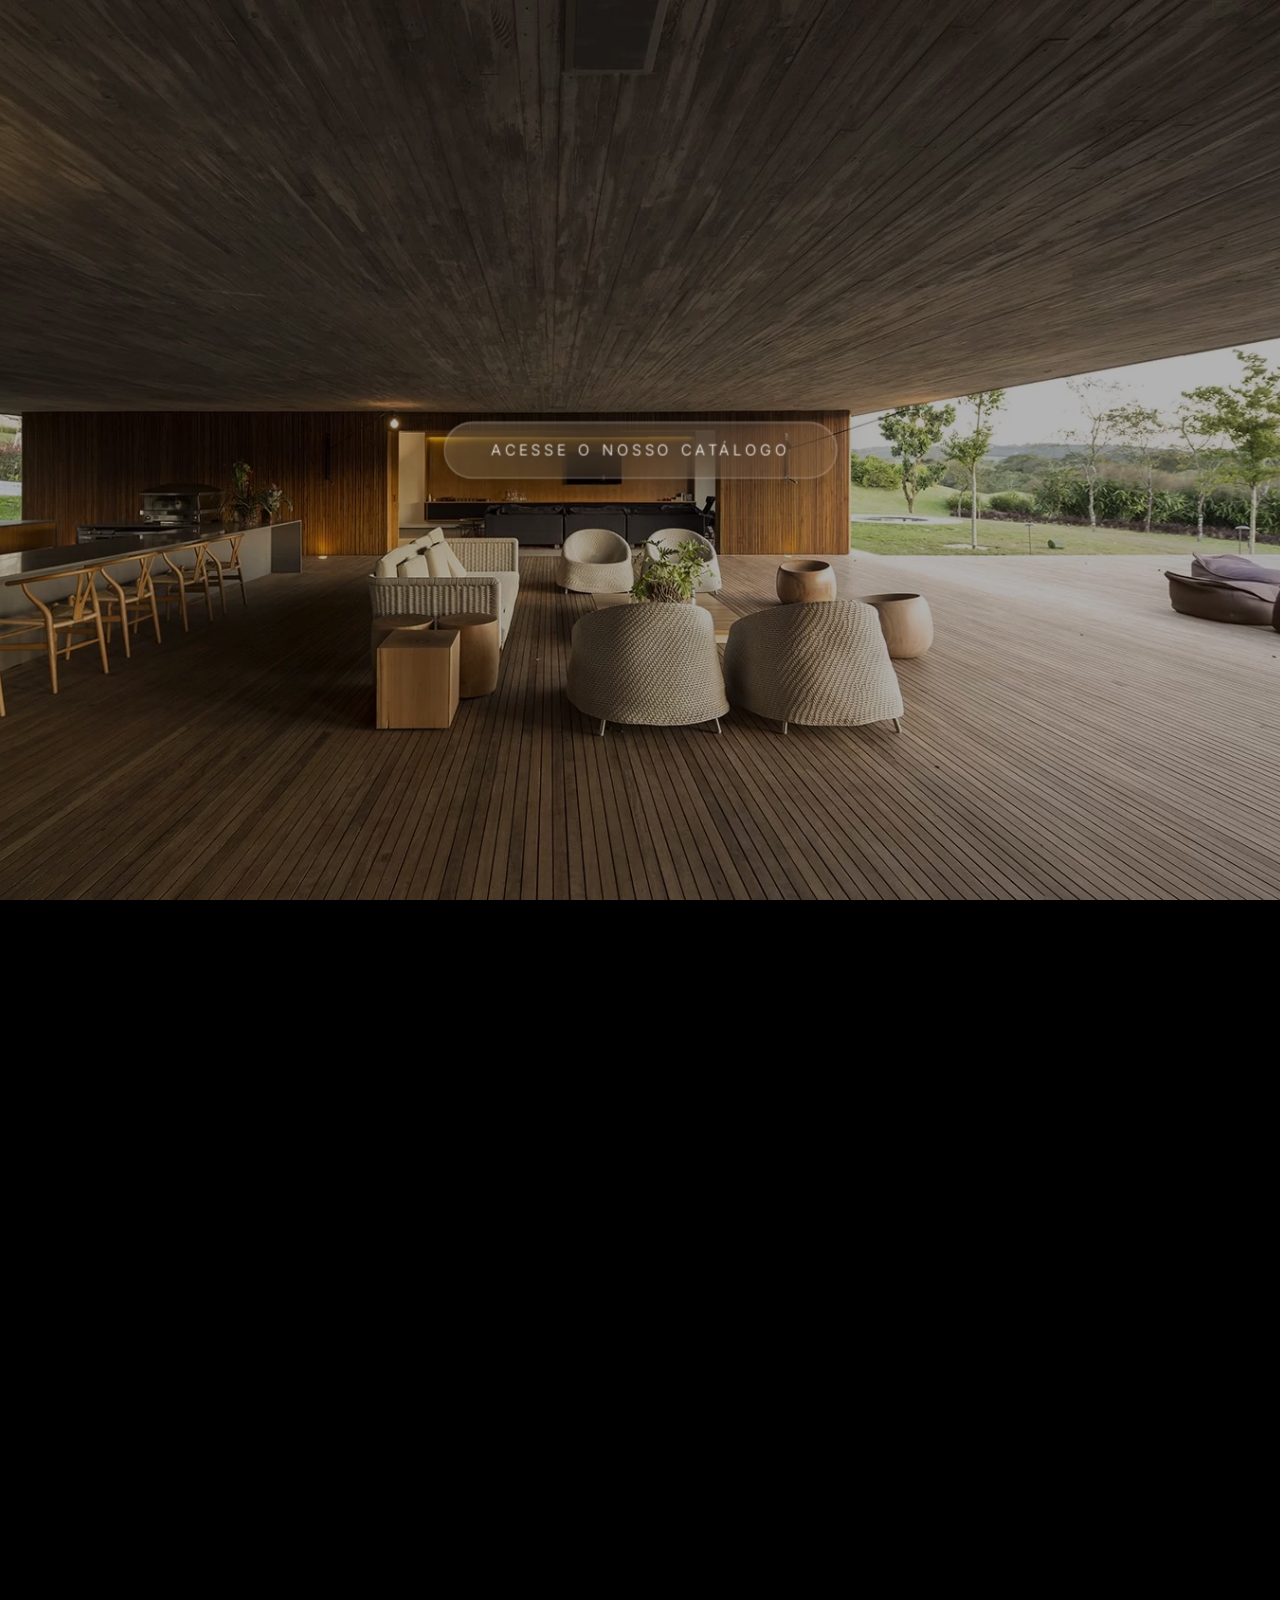
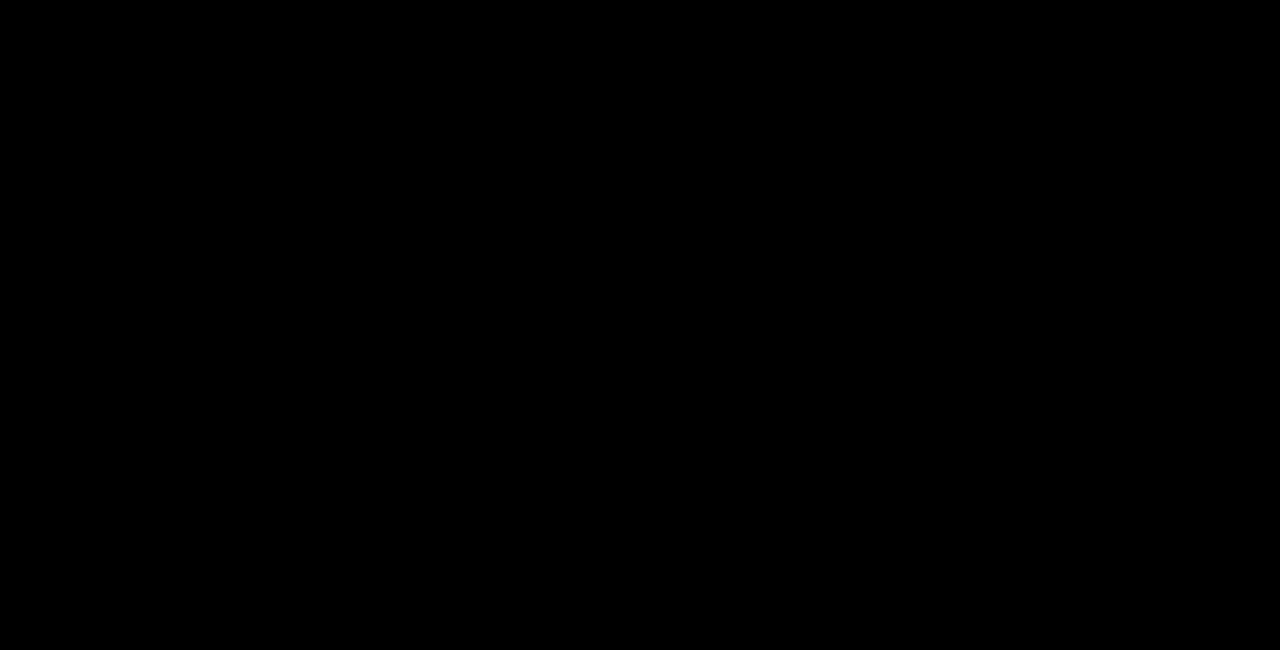
<file: parket-escadas/index.html>
<!DOCTYPE html><html class="dark" lang="en"><head>
<meta charset="utf-8">
<meta content="width=device-width, initial-scale=1.0" name="viewport">
<link rel="preconnect" href="https://fonts.googleapis.com">
  <link rel="preconnect" href="https://fonts.gstatic.com" crossorigin>
  <link rel="preload" as="image" href="autoload/Hero.webp" fetchpriority="high">
  <link href="https://fonts.googleapis.com/css2?family=Inter:wght@300;400&amp;display=swap" rel="stylesheet">
<style>
        *, *::before, *::after { box-sizing: border-box; }
        html, body { margin: 0; padding: 0; }
        body {
            background-color: #000000;
            color: #FFFFFF;
            font-family: 'Inter', sans-serif;
            -webkit-font-smoothing: antialiased;
            -moz-osx-font-smoothing: grayscale;
        }
        body::selection { background: #fff; color: #000; }

        /* ── Layout crítico (substitui Tailwind na home) ── */
        main { display: block; }
        .scroll-stage { height: 250vh; }
        .hero-section {
            position: sticky;
            top: 0;
            height: 100vh;
            overflow: hidden;
            width: 100%;
            display: flex;
            align-items: center;
            justify-content: center;
        }
        .hero-poster, .parallax-video {
            position: absolute;
            inset: 0;
            width: 100%;
            height: 100%;
            object-fit: cover;
        }
        .hero-poster {
            opacity: 1;
            transition: opacity 0.8s ease;
            z-index: 1;
        }
        .parallax-video {
            opacity: 0;
            transition: opacity 0.8s ease;
            z-index: 2;
        }
        .parallax-video.is-ready { opacity: 1; }
        .hero-section.video-ready .hero-poster { opacity: 0; }
        @media (min-width: 768px) {
            .parallax-video.is-ready { opacity: 0.8; }
        }
        .video-overlay {
            position: absolute;
            inset: 0;
            background: rgba(0, 0, 0, 0.3);
            z-index: 3;
        }
        #btn-wrap {
            position: relative;
            z-index: 10;
            display: flex;
            align-items: center;
            justify-content: center;
        }
        .liquid-glass {
            background: linear-gradient(135deg, rgba(255, 255, 255, 0.12) 0%, rgba(255, 255, 255, 0.02) 100%);
            backdrop-filter: blur(40px);
            -webkit-backdrop-filter: blur(40px);
        }
        .text-glow {
            text-shadow: 0 0 20px rgba(255, 255, 255, 0.2);
        }
        .no-scrollbar::-webkit-scrollbar {
            display: none;
        }

        /* ── Cinematic exit curtain ── */
        #exit-curtain {
            position: fixed;
            inset: 0;
            background: #000;
            z-index: 9999;
            pointer-events: none;
            opacity: 0;
            transition: opacity 0.9s cubic-bezier(0.76, 0, 0.24, 1);
        }
        #exit-curtain.closing {
            opacity: 1;
        }

        /* ── Scroll Reveal ── */
        [data-reveal] {
            opacity: 0;
            transform: translateY(50px);
            transition: opacity 1s cubic-bezier(0.16, 1, 0.3, 1),
                        transform 1s cubic-bezier(0.16, 1, 0.3, 1);
        }
        [data-reveal="left"]  { transform: translateX(-60px) translateY(0); }
        [data-reveal="right"] { transform: translateX(60px) translateY(0); }
        [data-reveal="scale"] { transform: scale(0.90); opacity: 0; }
        [data-reveal="line"]  {
            transform: none;
            opacity: 0;
            clip-path: inset(0 100% 0 0);
            transition: opacity 0.01s, clip-path 1.1s cubic-bezier(0.16, 1, 0.3, 1);
        }
        [data-reveal].is-visible {
            opacity: 1;
            transform: none;
            clip-path: inset(0 0% 0 0);
        }
        [data-delay="1"] { transition-delay: 0.1s; }
        [data-delay="2"] { transition-delay: 0.2s; }
        [data-delay="3"] { transition-delay: 0.3s; }
        [data-delay="4"] { transition-delay: 0.45s; }
        [data-delay="5"] { transition-delay: 0.6s; }

        /* ── Parallax ── */
        .parallax-video { will-change: transform; }
        .hero-content   { will-change: transform, opacity; }

        /* ── Catalog button glass ── */
        .catalog-btn {
            position: relative;
            overflow: hidden;
            padding: 16px 40px;
            border-radius: 9999px;
            border: 1px solid rgba(255, 255, 255, 0.25);
            color: #fff;
            font-family: 'Inter', sans-serif;
            font-size: 13px;
            font-weight: 300;
            letter-spacing: 0.25em;
            text-transform: uppercase;
            cursor: pointer;
            transform-origin: center center;
            background: linear-gradient(135deg, rgba(255,255,255,0.14) 0%, rgba(255,255,255,0.04) 100%);
            backdrop-filter: blur(24px);
            -webkit-backdrop-filter: blur(24px);
            box-shadow: 0 4px 32px rgba(0,0,0,0.25), inset 0 1px 0 rgba(255,255,255,0.15);
        }
        .catalog-btn:active { transform: scale(0.95); }
        .catalog-btn::before {
            content: '';
            position: absolute;
            inset: 0;
            background: linear-gradient(135deg, rgba(255,255,255,0.18) 0%, rgba(255,255,255,0.0) 60%);
            opacity: 0;
            transition: opacity 0.4s ease;
            border-radius: inherit;
        }
        .catalog-btn:hover::before { opacity: 1; }
        .catalog-btn span { position: relative; z-index: 10; }
    </style>
</head>
<body>
<div id="exit-curtain"></div>
<main>
<div class="scroll-stage">
    <section class="hero-section" id="hero-section">
        <img src="autoload/Hero.webp" alt="" class="hero-poster" decoding="async" fetchpriority="high">
        <video
            muted
            loop
            playsinline
            preload="none"
            poster="autoload/Hero.webp"
            class="parallax-video"
            id="hero-video"
            data-src="autoload/home-video/hero%2010.52.48.mp4?v=1777469817"
        ></video>
        <div class="video-overlay"></div>
        <div id="btn-wrap">
            <button id="catalog-btn" onclick="goToCatalog()" class="catalog-btn">
                <span>Acesse o nosso catálogo</span>
            </button>
        </div>
    </section>
</div>
</main>

<script>
(function () {
  const video   = document.getElementById('hero-video');
  const btn     = document.getElementById('catalog-btn');
  let   current = 1;
  let   target  = 1;
  let   rafId   = null;

  // Lazy-load do vídeo: só começa a baixar após o page paint inicial,
  // pra não bloquear o render da home no mobile.
  function tryPlay() {
    const p = video.play();
    if (p && typeof p.catch === 'function') p.catch(() => {});
  }

  function loadVideo() {
    if (video.dataset.loaded) return;
    video.dataset.loaded = '1';
    const src = video.dataset.src;
    if (!src) return;

    // iOS exige estes flags via propriedade JS, não só atributo
    video.muted = true;
    video.playsInline = true;
    video.setAttribute('webkit-playsinline', '');
    video.setAttribute('playsinline', '');
    video.setAttribute('muted', '');

    video.src = src;
    video.load();

    const onReady = () => {
      video.classList.add('is-ready');
      document.getElementById('hero-section').classList.add('video-ready');
      tryPlay();
    };

    if (video.readyState >= 2) onReady();
    else {
      video.addEventListener('loadeddata', onReady, { once: true });
      video.addEventListener('canplay', onReady, { once: true });
    }

    // Failsafe: se o autoplay programático for bloqueado (iOS low-power, etc.),
    // tenta de novo no primeiro toque/click do usuário.
    const retry = () => { tryPlay(); cleanup(); };
    const cleanup = () => {
      window.removeEventListener('touchstart', retry);
      window.removeEventListener('click', retry);
    };
    window.addEventListener('touchstart', retry, { passive: true });
    window.addEventListener('click', retry);
  }

  // Dispara após carregamento completo da página, com failsafe de 2s
  // (caso o evento load demore mais por algum recurso lento).
  let fired = false;
  const fire = () => { if (!fired) { fired = true; loadVideo(); } };
  if (document.readyState === 'complete') {
    setTimeout(fire, 0);
  } else {
    window.addEventListener('load', fire, { once: true });
    setTimeout(fire, 2000);
  }

  function lerp(a, b, t) { return a + (b - a) * t; }

  function animate() {
    current = lerp(current, target, 0.08);
    btn.style.transform = `scale(${current})`;
    if (Math.abs(current - target) > 0.001) {
      rafId = requestAnimationFrame(animate);
    } else {
      rafId = null;
    }
  }

  function onScroll() {
    const sy       = Math.max(0, window.scrollY);
    const progress = Math.min(sy / window.innerHeight, 1);
    target = 1 + progress * 0.65;
    if (!rafId) rafId = requestAnimationFrame(animate);
  }

  window.addEventListener('scroll', onScroll, { passive: true });
})();

function goToCatalog() {
  const curtain = document.getElementById('exit-curtain');
  const btn     = document.querySelector('.catalog-btn');
  const hero    = document.querySelector('.hero-section');

  btn.style.transition = 'opacity 0.35s ease, transform 0.35s ease';
  btn.style.opacity    = '0';
  btn.style.transform  = 'scale(0.94)';

  hero.style.transition = 'transform 1s cubic-bezier(0.76, 0, 0.24, 1)';
  hero.style.transform  = 'scale(1.1)';

  setTimeout(() => curtain.classList.add('closing'), 120);
  setTimeout(() => { window.location.href = 'catalogo.html'; }, 1050);
}
</script>
</body></html>
</file>
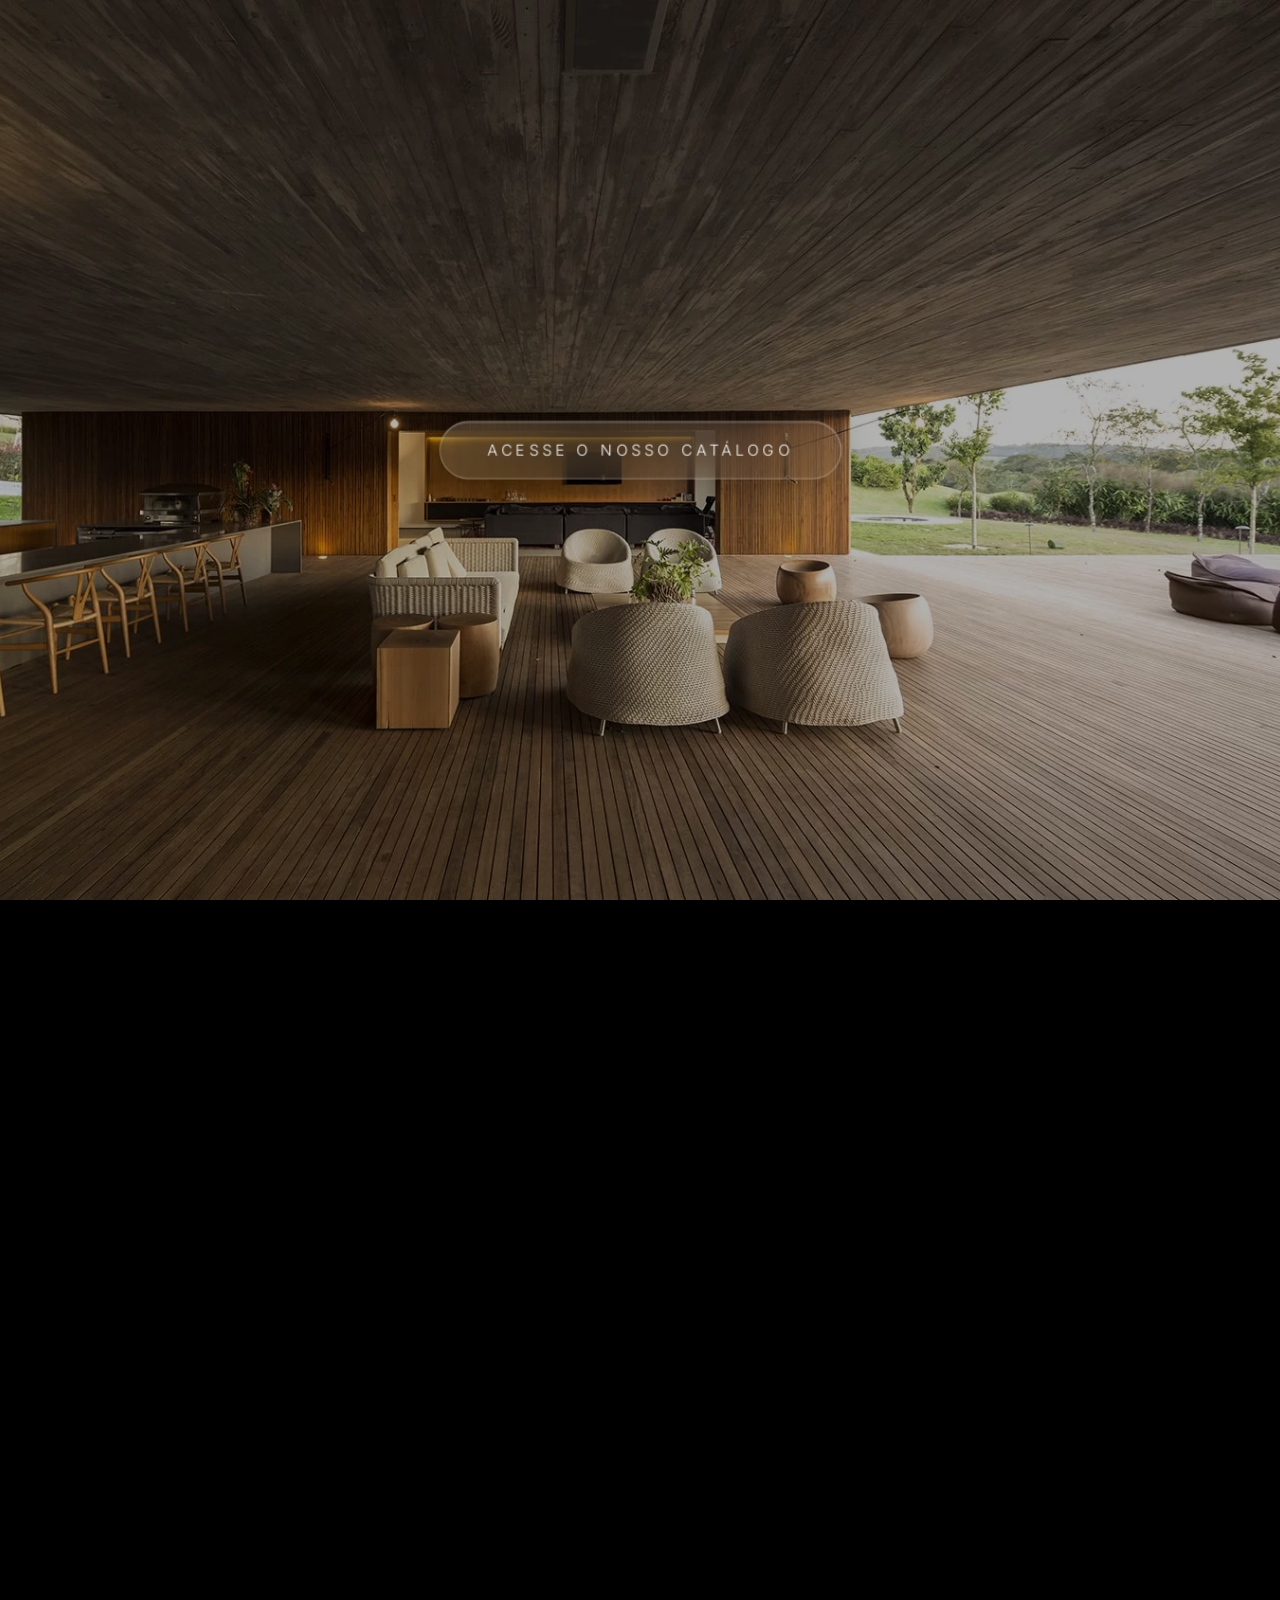
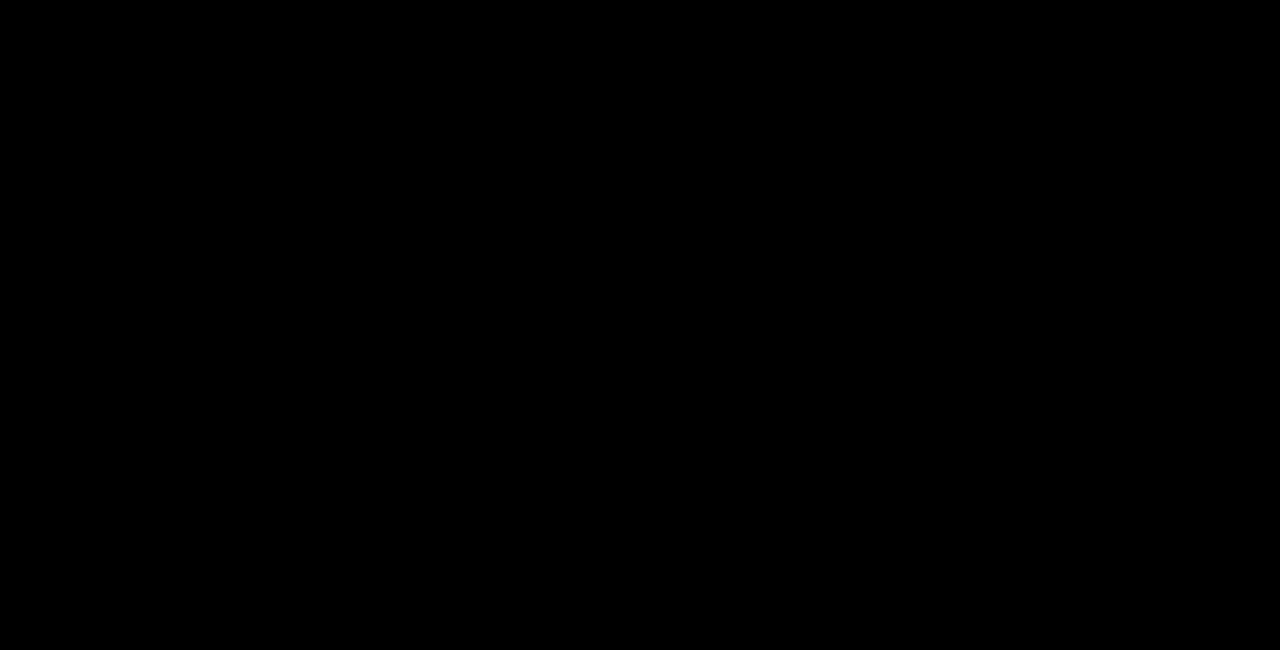
<file: parket-pisos/index.html>
<!DOCTYPE html><html class="dark" lang="en"><head>
<meta charset="utf-8">
<meta content="width=device-width, initial-scale=1.0" name="viewport">
<link rel="preconnect" href="https://fonts.googleapis.com">
  <link rel="preconnect" href="https://fonts.gstatic.com" crossorigin>
  <link rel="preload" as="image" href="autoload/Hero.webp" fetchpriority="high">
  <link href="https://fonts.googleapis.com/css2?family=Inter:wght@300;400&amp;display=swap" rel="stylesheet">
<style>
        *, *::before, *::after { box-sizing: border-box; }
        html, body { margin: 0; padding: 0; }
        /* Esconde a barra de rolagem (a rolagem continua funcionando) */
        html { scrollbar-width: none; -ms-overflow-style: none; }
        html::-webkit-scrollbar { display: none; }
        body {
            background-color: #000000;
            color: #FFFFFF;
            font-family: 'Inter', sans-serif;
            -webkit-font-smoothing: antialiased;
            -moz-osx-font-smoothing: grayscale;
        }
        body::selection { background: #fff; color: #000; }

        /* ── Layout crítico (substitui Tailwind na home) ── */
        main { display: block; }
        .scroll-stage { height: 250vh; }
        .hero-section {
            position: sticky;
            top: 0;
            height: 100vh;
            overflow: hidden;
            width: 100%;
            display: flex;
            align-items: center;
            justify-content: center;
        }
        .hero-poster, .parallax-video {
            position: absolute;
            inset: 0;
            width: 100%;
            height: 100%;
            object-fit: cover;
        }
        .hero-poster {
            opacity: 1;
            transition: opacity 0.8s ease;
            z-index: 1;
        }
        .parallax-video {
            opacity: 0;
            transition: opacity 0.8s ease;
            z-index: 2;
        }
        .parallax-video.is-ready { opacity: 1; }
        .hero-section.video-ready .hero-poster { opacity: 0; }
        @media (min-width: 768px) {
            .parallax-video.is-ready { opacity: 0.8; }
        }
        .video-overlay {
            position: absolute;
            inset: 0;
            background: rgba(0, 0, 0, 0.3);
            z-index: 3;
        }
        #btn-wrap {
            position: relative;
            z-index: 10;
            display: flex;
            align-items: center;
            justify-content: center;
        }
        .liquid-glass {
            background: linear-gradient(135deg, rgba(255, 255, 255, 0.12) 0%, rgba(255, 255, 255, 0.02) 100%);
            backdrop-filter: blur(40px);
            -webkit-backdrop-filter: blur(40px);
        }
        .text-glow {
            text-shadow: 0 0 20px rgba(255, 255, 255, 0.2);
        }
        .no-scrollbar::-webkit-scrollbar {
            display: none;
        }

        /* ── Cinematic exit curtain ── */
        #exit-curtain {
            position: fixed;
            inset: 0;
            background: #000;
            z-index: 9999;
            pointer-events: none;
            opacity: 0;
            transition: opacity 0.9s cubic-bezier(0.76, 0, 0.24, 1);
        }
        #exit-curtain.closing {
            opacity: 1;
        }

        /* ── Scroll Reveal ── */
        [data-reveal] {
            opacity: 0;
            transform: translateY(50px);
            transition: opacity 1s cubic-bezier(0.16, 1, 0.3, 1),
                        transform 1s cubic-bezier(0.16, 1, 0.3, 1);
        }
        [data-reveal="left"]  { transform: translateX(-60px) translateY(0); }
        [data-reveal="right"] { transform: translateX(60px) translateY(0); }
        [data-reveal="scale"] { transform: scale(0.90); opacity: 0; }
        [data-reveal="line"]  {
            transform: none;
            opacity: 0;
            clip-path: inset(0 100% 0 0);
            transition: opacity 0.01s, clip-path 1.1s cubic-bezier(0.16, 1, 0.3, 1);
        }
        [data-reveal].is-visible {
            opacity: 1;
            transform: none;
            clip-path: inset(0 0% 0 0);
        }
        [data-delay="1"] { transition-delay: 0.1s; }
        [data-delay="2"] { transition-delay: 0.2s; }
        [data-delay="3"] { transition-delay: 0.3s; }
        [data-delay="4"] { transition-delay: 0.45s; }
        [data-delay="5"] { transition-delay: 0.6s; }

        /* ── Parallax ── */
        .parallax-video { will-change: transform; }
        .hero-content   { will-change: transform, opacity; }

        /* ── Catalog button glass ── */
        .catalog-btn {
            position: relative;
            overflow: hidden;
            padding: 16px 40px;
            border-radius: 9999px;
            border: 1px solid rgba(255, 255, 255, 0.25);
            color: #fff;
            font-family: 'Inter', sans-serif;
            font-size: 13px;
            font-weight: 300;
            letter-spacing: 0.25em;
            text-transform: uppercase;
            cursor: pointer;
            transform-origin: center center;
            background: linear-gradient(135deg, rgba(255,255,255,0.14) 0%, rgba(255,255,255,0.04) 100%);
            backdrop-filter: blur(24px);
            -webkit-backdrop-filter: blur(24px);
            box-shadow: 0 4px 32px rgba(0,0,0,0.25), inset 0 1px 0 rgba(255,255,255,0.15);
        }
        .catalog-btn:active { transform: scale(0.95); }
        .catalog-btn::before {
            content: '';
            position: absolute;
            inset: 0;
            background: linear-gradient(135deg, rgba(255,255,255,0.18) 0%, rgba(255,255,255,0.0) 60%);
            opacity: 0;
            transition: opacity 0.4s ease;
            border-radius: inherit;
        }
        .catalog-btn:hover::before { opacity: 1; }
        .catalog-btn span { position: relative; z-index: 10; }
    </style>
</head>
<body>
<div id="exit-curtain"></div>
<main>
<div class="scroll-stage">
    <section class="hero-section" id="hero-section">
        <img src="autoload/Hero.webp" alt="" class="hero-poster" decoding="async" fetchpriority="high">
        <video
            muted
            loop
            playsinline
            preload="none"
            poster="autoload/Hero.webp"
            class="parallax-video"
            id="hero-video"
            data-src="autoload/home-video/hero%2010.52.48.mp4?v=1777469817"
        ></video>
        <div class="video-overlay"></div>
        <div id="btn-wrap">
            <button id="catalog-btn" onclick="goToCatalog()" class="catalog-btn">
                <span>Acesse o nosso catálogo</span>
            </button>
        </div>
    </section>
</div>
</main>

<script>
(function () {
  const video   = document.getElementById('hero-video');
  const btn     = document.getElementById('catalog-btn');
  let   current = 1;
  let   target  = 1;
  let   rafId   = null;

  // Lazy-load do vídeo: só começa a baixar após o page paint inicial,
  // pra não bloquear o render da home no mobile.
  function tryPlay() {
    const p = video.play();
    if (p && typeof p.catch === 'function') p.catch(() => {});
  }

  function loadVideo() {
    if (video.dataset.loaded) return;
    video.dataset.loaded = '1';
    const src = video.dataset.src;
    if (!src) return;

    // iOS exige estes flags via propriedade JS, não só atributo
    video.muted = true;
    video.playsInline = true;
    video.setAttribute('webkit-playsinline', '');
    video.setAttribute('playsinline', '');
    video.setAttribute('muted', '');

    video.src = src;
    video.load();

    const onReady = () => {
      video.classList.add('is-ready');
      document.getElementById('hero-section').classList.add('video-ready');
      tryPlay();
    };

    if (video.readyState >= 2) onReady();
    else {
      video.addEventListener('loadeddata', onReady, { once: true });
      video.addEventListener('canplay', onReady, { once: true });
    }

    // Failsafe: se o autoplay programático for bloqueado (iOS low-power, etc.),
    // tenta de novo no primeiro toque/click do usuário.
    const retry = () => { tryPlay(); cleanup(); };
    const cleanup = () => {
      window.removeEventListener('touchstart', retry);
      window.removeEventListener('click', retry);
    };
    window.addEventListener('touchstart', retry, { passive: true });
    window.addEventListener('click', retry);
  }

  // Dispara após carregamento completo da página, com failsafe de 2s
  // (caso o evento load demore mais por algum recurso lento).
  let fired = false;
  const fire = () => { if (!fired) { fired = true; loadVideo(); } };
  if (document.readyState === 'complete') {
    setTimeout(fire, 0);
  } else {
    window.addEventListener('load', fire, { once: true });
    setTimeout(fire, 2000);
  }

  function lerp(a, b, t) { return a + (b - a) * t; }

  function animate() {
    current = lerp(current, target, 0.08);
    btn.style.transform = `scale(${current})`;
    if (Math.abs(current - target) > 0.001) {
      rafId = requestAnimationFrame(animate);
    } else {
      rafId = null;
    }
  }

  function onScroll() {
    const sy       = Math.max(0, window.scrollY);
    const progress = Math.min(sy / window.innerHeight, 1);
    target = 1 + progress * 0.65;
    if (!rafId) rafId = requestAnimationFrame(animate);
  }

  window.addEventListener('scroll', onScroll, { passive: true });
})();

function goToCatalog() {
  const curtain = document.getElementById('exit-curtain');
  const btn     = document.querySelector('.catalog-btn');
  const hero    = document.querySelector('.hero-section');

  btn.style.transition = 'opacity 0.35s ease, transform 0.35s ease';
  btn.style.opacity    = '0';
  btn.style.transform  = 'scale(0.94)';

  hero.style.transition = 'transform 1s cubic-bezier(0.76, 0, 0.24, 1)';
  hero.style.transform  = 'scale(1.1)';

  setTimeout(() => curtain.classList.add('closing'), 120);
  setTimeout(() => { window.location.href = 'catalogo.html'; }, 1050);
}
</script>
</body></html>
</file>
